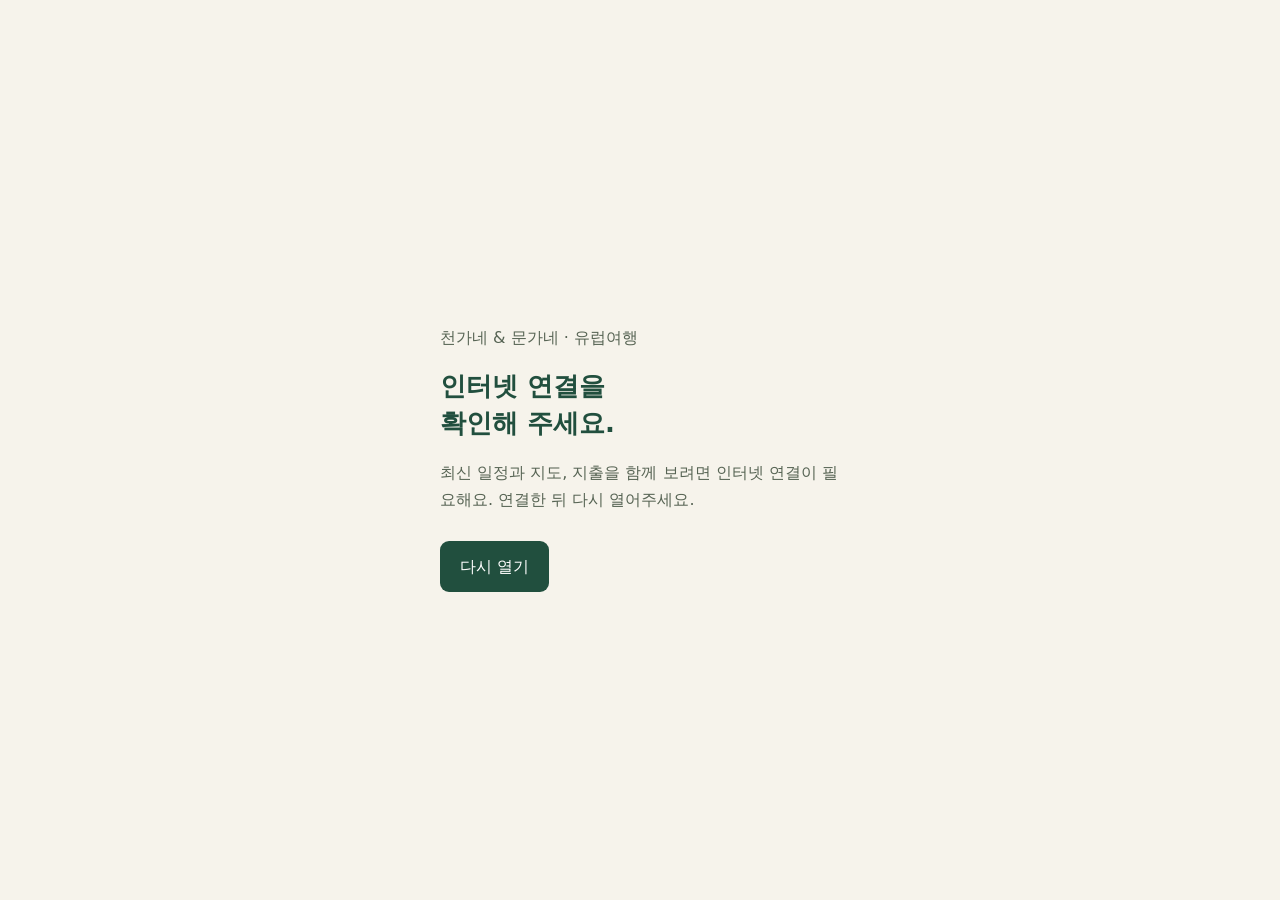
<file: offline.html>
<!doctype html><html lang="ko"><head><meta charset="utf-8"><meta name="viewport" content="width=device-width,initial-scale=1"><meta name="theme-color" content="#214f3e"><title>연결 확인 · 유럽여행</title><style>body{margin:0;background:#f6f3eb;color:#214f3e;font:16px/1.7 system-ui,sans-serif;min-height:100vh;display:grid;place-items:center}main{max-width:400px;padding:32px}h1{font-size:26px;line-height:1.4}p{color:#576454}a{display:inline-block;margin-top:12px;padding:12px 20px;background:#214f3e;border-radius:9px;color:white;text-decoration:none}</style></head><body><main><p>천가네 &amp; 문가네 · 유럽여행</p><h1>인터넷 연결을<br>확인해 주세요.</h1><p>최신 일정과 지도, 지출을 함께 보려면 인터넷 연결이 필요해요. 연결한 뒤 다시 열어주세요.</p><a href="./posters.html">다시 열기</a></main></body></html>
</file>
